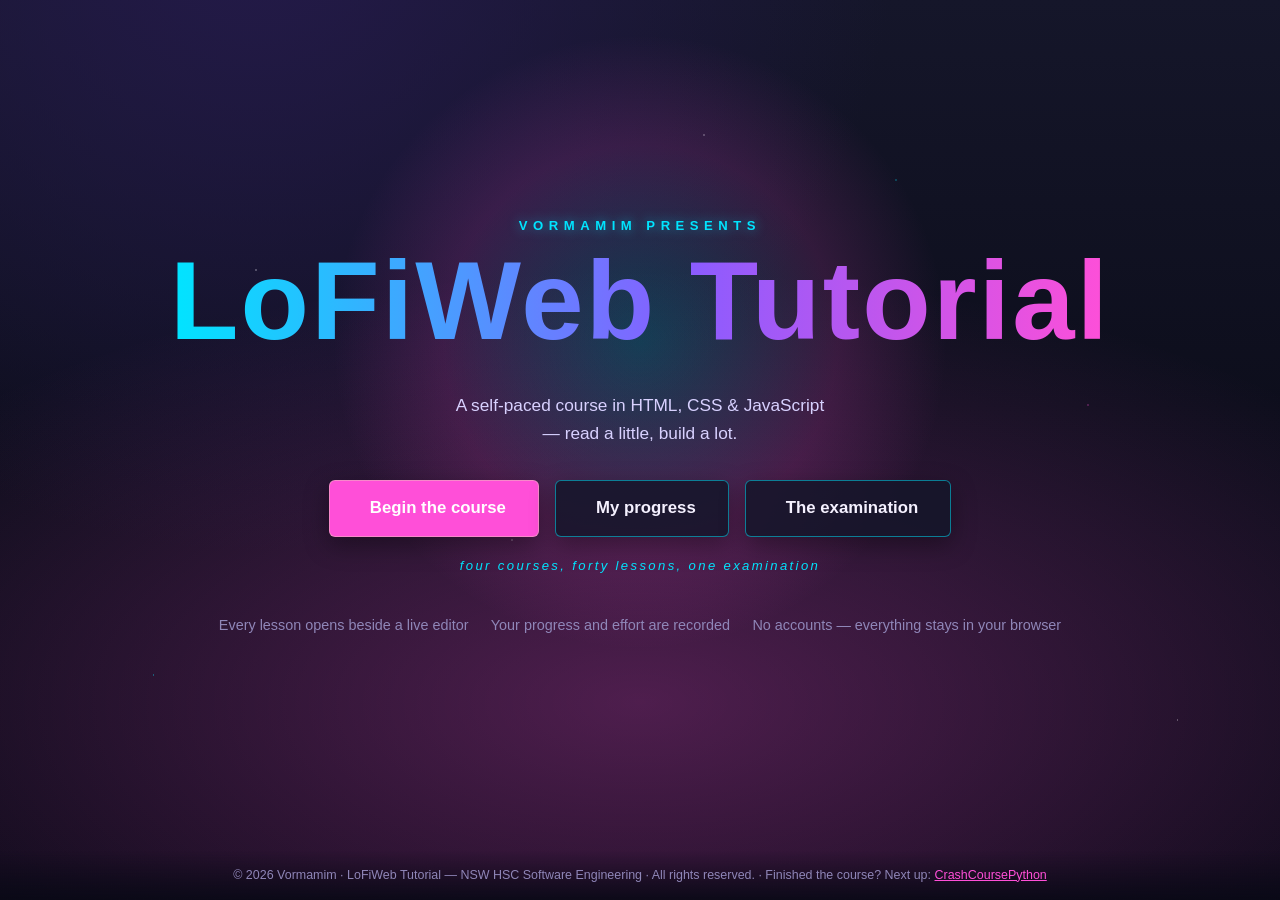
<file: index.html>
<!DOCTYPE html>
<html lang="en">
<head>
  <meta charset="UTF-8" />
  <meta name="viewport" content="width=device-width, initial-scale=1.0" />
  <title>Vormamim · LoFiWeb Tutorial</title>
  <meta name="description" content="LoFiWeb Tutorial — a self-paced web development course for absolute beginners. Forty lessons of HTML, CSS and JavaScript in a built-in IDE, leading to a practical examination." />
  <link rel="stylesheet" href="css/style.css" />
</head>
<body class="landing">
  <!-- quiet study scene: lamplight, ruled lines, dust motes -->
  <div class="scene" aria-hidden="true">
    <div class="sky"></div>
    <div class="sun"></div>
    <div class="grid"></div>
    <div class="stars"></div>
  </div>

  <main class="landing-content">
    <p class="landing-kicker">Vormamim presents</p>
    <h1 class="wordmark" data-text="LoFiWeb Tutorial">LoFiWeb Tutorial</h1>
    <p class="landing-tagline">A self-paced course in HTML, CSS &amp; JavaScript — read a little, build a lot.</p>

    <div class="enter-row">
      <a class="enter-btn" href="ide.html">
        <span class="enter-glow"></span>
        Begin the course
      </a>
      <a class="enter-btn alt" href="progress.html">
        <span class="enter-glow"></span>
        My progress
      </a>
      <a class="enter-btn alt" href="exam.html">
        <span class="enter-glow"></span>
        The examination
      </a>
    </div>
    <p class="press-start">four courses, forty lessons, one examination</p>

    <ul class="landing-features">
      <li>Every lesson opens beside a live editor</li>
      <li>Your progress and effort are recorded</li>
      <li>No accounts — everything stays in your browser</li>
    </ul>
  </main>

  <footer class="landing-footer">
    © 2026 Vormamim · LoFiWeb Tutorial — NSW HSC Software Engineering · All rights reserved.
    · Finished the course? Next up: <a href="/crashcoursepython/">CrashCoursePython</a>
  </footer>
</body>
</html>
</file>
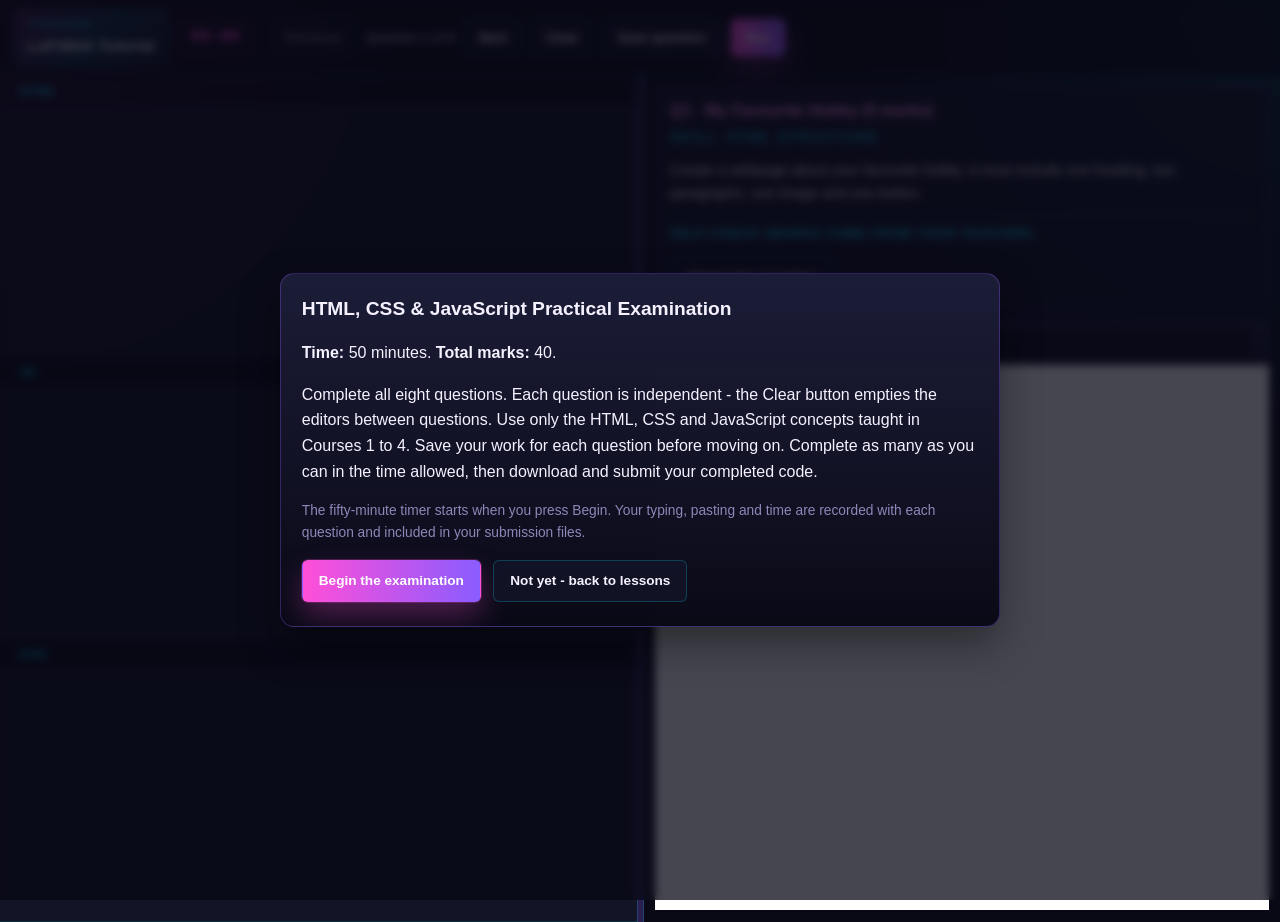
<file: exam.html>
<!DOCTYPE html>
<html lang="en">
<head>
  <meta charset="UTF-8" />
  <meta name="viewport" content="width=device-width, initial-scale=1.0" />
  <title>LoFiWeb Tutorial — practical examination</title>
  <meta name="description" content="The HTML, CSS and JavaScript practical examination: eight questions, fifty minutes, forty marks." />
  <link rel="stylesheet" href="css/style.css" />
</head>
<body class="lofi exam-page">
  <header class="toolbar">
    <a class="brand mini" href="index.html" title="Back to the landing page">
      <span class="brand-kicker">Vormamim</span>
      <strong>LoFiWeb Tutorial</strong>
    </a>
    <span class="exam-timer" id="timer">50:00</span>
    <span class="spacer"></span>
    <button class="button button-secondary" id="prevBtn" disabled>Previous</button>
    <span class="exam-qcount" id="qCount">Question 1 of 8</span>
    <button class="button button-secondary" id="nextBtn">Next</button>
    <button class="button button-secondary" id="clearBtn" title="Empty the editors for a fresh question">Clear</button>
    <button class="button button-secondary" id="saveQBtn" title="Download this question's page with its provenance record">Save question</button>
    <button class="button button-primary" id="runBtn" title="Refresh the preview">Run</button>
  </header>

  <main class="workspace exam-workspace" id="workspace">
    <section class="editors" id="editors">
      <div class="editor-row" data-lang="html">
        <div class="editor-head"><span class="dot pink"></span><span class="label">HTML</span></div>
        <div class="editor-wrap">
          <textarea id="ed-html" class="code-input" spellcheck="false" autocomplete="off" autocapitalize="off" wrap="soft"></textarea>
        </div>
      </div>
      <div class="editor-row" data-lang="js">
        <div class="editor-head"><span class="dot cyan"></span><span class="label">JS</span></div>
        <div class="editor-wrap">
          <textarea id="ed-js" class="code-input" spellcheck="false" autocomplete="off" autocapitalize="off" wrap="soft"></textarea>
        </div>
      </div>
      <div class="editor-row" data-lang="css">
        <div class="editor-head"><span class="dot violet"></span><span class="label">CSS</span></div>
        <div class="editor-wrap">
          <textarea id="ed-css" class="code-input" spellcheck="false" autocomplete="off" autocapitalize="off" wrap="soft"></textarea>
        </div>
      </div>
    </section>

    <div class="divider" id="divider" aria-hidden="true"></div>

    <section class="vormweb">
      <div class="exam-brief">
        <h2 id="qTitle"></h2>
        <p class="exam-skill" id="qSkill"></p>
        <p id="qBrief"></p>
        <div class="lm-checks">
          <h3>Self-check (marks come from your teacher)</h3>
          <ul id="qCheckList"></ul>
          <button class="button button-secondary" id="checkBtn">Check this question</button>
        </div>
      </div>
      <div class="vw-chrome">
        <span class="vw-dot red"></span><span class="vw-dot amber"></span><span class="vw-dot green"></span>
        <div class="vw-address"><span id="vwUrl">vormweb://exam</span></div>
      </div>
      <iframe id="preview" class="vw-screen" sandbox="allow-scripts allow-modals" title="Exam preview"></iframe>
    </section>
  </main>

  <!-- start overlay -->
  <div class="modal-backdrop" id="startModal">
    <div class="modal">
      <div class="modal-head">
        <h2 id="examTitle">Practical Examination</h2>
      </div>
      <div id="examIntro"></div>
      <p class="modal-sub">The fifty-minute timer starts when you press Begin. Your typing,
      pasting and time are recorded with each question and included in your submission files.</p>
      <button class="button button-primary" id="beginBtn">Begin the examination</button>
      <a class="button button-secondary" href="ide.html" style="margin-left:0.5rem">Not yet - back to lessons</a>
    </div>
  </div>

  <div class="toast" id="toast" hidden></div>

  <script src="js/common.js"></script>
  <script src="js/lessons.js"></script>
  <script src="js/progress.js"></script>
  <script src="js/exam.js"></script>
</body>
</html>
</file>
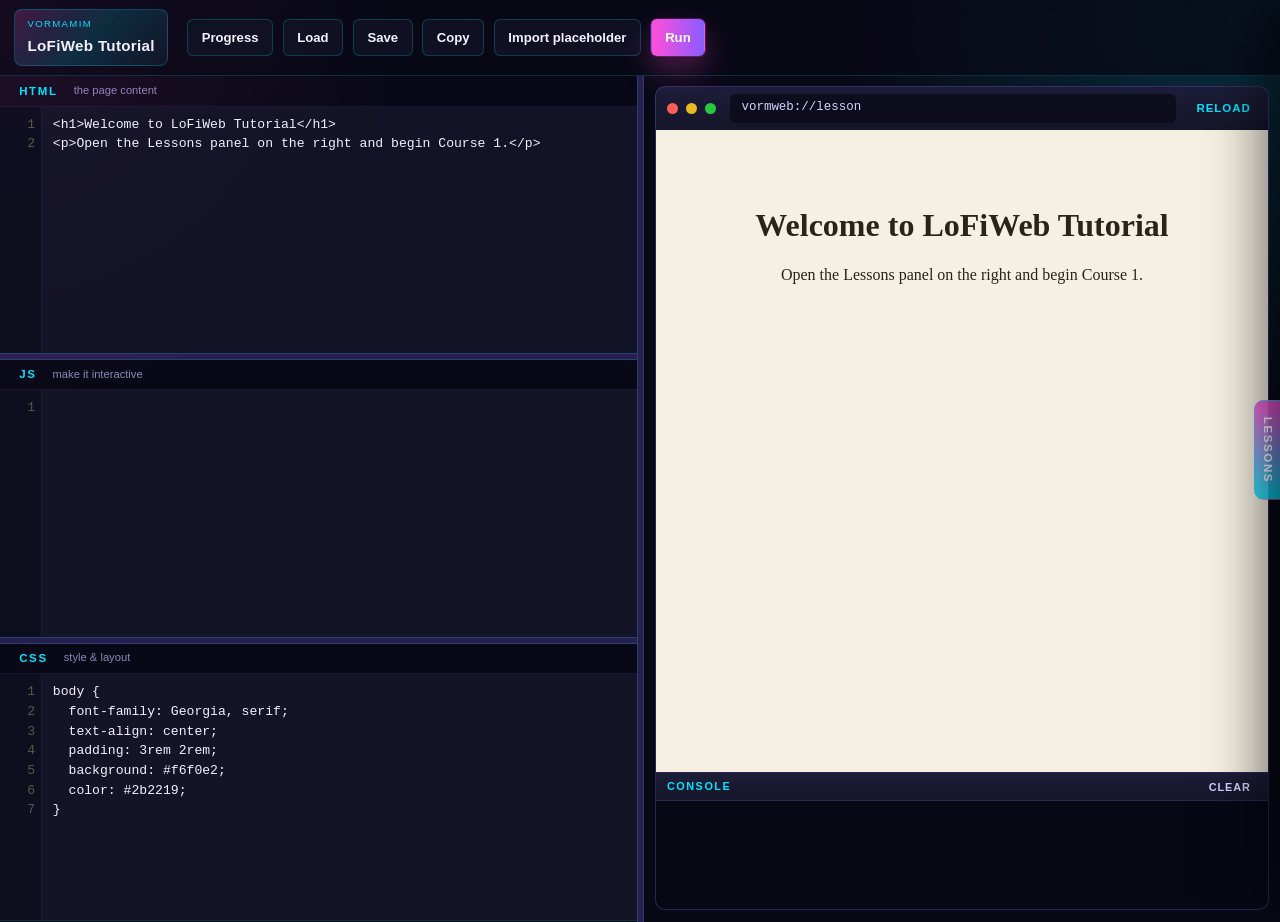
<file: ide.html>
<!DOCTYPE html>
<html lang="en">
<head>
  <meta charset="UTF-8" />
  <meta name="viewport" content="width=device-width, initial-scale=1.0" />
  <title>LoFiWeb Tutorial — the IDE</title>
  <meta name="description" content="The LoFiWeb Tutorial IDE: forty self-paced lessons beside three editors and a live VormWeb preview." />
  <link rel="stylesheet" href="css/style.css" />
</head>
<body class="lofi">
  <!-- ------------------------------------------------------- toolbar --- -->
  <header class="toolbar">
    <a class="brand mini" href="index.html" id="brandHome" title="Back to the landing page">
      <span class="brand-kicker">Vormamim</span>
      <strong>LoFiWeb Tutorial</strong>
    </a>
    <span class="spacer"></span>
    <a class="button button-secondary" href="progress.html" title="See your progress report">Progress</a>
    <button class="button button-secondary" id="loadBtn" title="Open a saved .html page">Load</button>
    <button class="button button-secondary" id="saveBtn" title="Download as a single .html file">Save</button>
    <button class="button button-secondary" id="copyBtn" title="Copy the whole page as one HTML file">Copy</button>
    <button class="button button-secondary" id="placeholderBtn" title="Insert a placeholder image">Import placeholder</button>
    <button class="button button-primary" id="runBtn" title="Refresh the preview (Ctrl+Enter)">Run</button>
    <input type="file" id="fileInput" accept=".html,text/html" hidden />
  </header>

  <!-- ---------------------------------------------------- workspace --- -->
  <main class="workspace" id="workspace">
    <!-- COLUMN 1: three editor rows -->
    <section class="editors" id="editors">
      <div class="editor-row" data-lang="html">
        <div class="editor-head"><span class="dot pink"></span><span class="label">HTML</span>
          <span class="spacer"></span><span class="hint">the page content</span></div>
        <div class="editor-wrap">
          <div class="gutter" id="gutter-html" aria-hidden="true"></div>
          <textarea id="ed-html" class="code-input" spellcheck="false" autocomplete="off" autocapitalize="off" wrap="soft"></textarea>
        </div>
      </div>

      <div class="row-divider" title="Drag to resize · double-click to reset"></div>

      <div class="editor-row" data-lang="js">
        <div class="editor-head"><span class="dot cyan"></span><span class="label">JS</span>
          <span class="spacer"></span><span class="hint">make it interactive</span></div>
        <div class="editor-wrap">
          <div class="gutter" id="gutter-js" aria-hidden="true"></div>
          <textarea id="ed-js" class="code-input" spellcheck="false" autocomplete="off" autocapitalize="off" wrap="soft"></textarea>
        </div>
      </div>

      <div class="row-divider" title="Drag to resize · double-click to reset"></div>

      <div class="editor-row" data-lang="css">
        <div class="editor-head"><span class="dot violet"></span><span class="label">CSS</span>
          <span class="spacer"></span><span class="hint">style &amp; layout</span></div>
        <div class="editor-wrap">
          <div class="gutter" id="gutter-css" aria-hidden="true"></div>
          <textarea id="ed-css" class="code-input" spellcheck="false" autocomplete="off" autocapitalize="off" wrap="soft"></textarea>
        </div>
      </div>
    </section>

    <!-- draggable divider -->
    <div class="divider" id="divider" title="Drag to resize · double-click to reset"></div>

    <!-- COLUMN 2: the fake "VormWeb" browser -->
    <section class="vormweb">
      <div class="vw-chrome">
        <span class="vw-dot red"></span><span class="vw-dot amber"></span><span class="vw-dot green"></span>
        <div class="vw-address"><span id="vwUrl">vormweb://lesson</span></div>
        <button class="vw-reload" id="reloadBtn" title="Reload preview">Reload</button>
      </div>
      <div class="vw-screen-wrap" id="vwScreenWrap">
        <iframe id="preview" class="vw-screen" sandbox="allow-scripts allow-modals" title="VormWeb live preview"></iframe>
        <div class="vw-scanline" id="vwScanline" aria-hidden="true"></div>
      </div>
      <div class="vw-console">
        <div class="vw-console-head">
          <span class="label">Console</span>
          <span class="spacer"></span>
          <button id="consoleClear" title="Clear the console">Clear</button>
        </div>
        <div class="vw-console-body" id="consoleBody" aria-live="polite"></div>
      </div>
    </section>
  </main>

  <!-- ------------------------------------------- lessons slide-out --- -->
  <button class="rail-toggle" id="railToggle">Lessons</button>
  <aside class="rail" id="rail" aria-label="Lessons">
    <button class="rail-close" id="railClose" title="Close">Close</button>
    <p class="page-eyebrow">Course outline</p>
    <p class="nav-progress" id="railProgress"></p>
    <nav id="lessonNav" aria-label="Lessons"></nav>
  </aside>

  <!-- ------------------------------------------------ tutor modal --- -->
  <div class="modal-backdrop" id="lessonModal" hidden>
    <div class="modal lesson-modal">
      <div class="modal-head">
        <h2 id="lmTitle">Lesson</h2>
        <button class="rail-close" id="lmClose" title="Close">Close</button>
      </div>
      <p class="lm-goal" id="lmGoal"></p>
      <div class="lm-page" id="lmPage"></div>
      <div class="lm-checks" id="lmChecks" hidden>
        <h3>Your task checklist</h3>
        <ul id="lmCheckList"></ul>
        <p class="lm-note" id="lmNote" hidden></p>
      </div>
      <div class="lm-footer">
        <div class="lm-actions">
          <button class="button button-secondary" id="lmLoad" hidden>Load example</button>
          <button class="button button-primary" id="lmCheckBtn" hidden>Check my work</button>
        </div>
        <div class="lm-nav">
          <button class="button button-secondary" id="lmBack">Back</button>
          <span class="lm-count" id="lmCount"></span>
          <button class="button button-primary" id="lmNext">Next</button>
        </div>
      </div>
    </div>
  </div>

  <!-- ------------------------------------------- placeholder modal --- -->
  <div class="modal-backdrop" id="phModal" hidden>
    <div class="modal">
      <div class="modal-head">
        <h2>Import a placeholder</h2>
        <button class="rail-close" id="phClose" title="Close">Close</button>
      </div>
      <p class="modal-sub">For practice pages. Click one to drop an <code>&lt;img&gt;</code> into your HTML.</p>
      <div class="ph-grid" id="phGrid"></div>
    </div>
  </div>

  <div class="toast" id="toast" hidden></div>

  <script src="js/common.js"></script>
  <script src="js/placeholders.js"></script>
  <script src="js/lessons.js"></script>
  <script src="js/progress.js"></script>
  <script src="js/app.js"></script>
</body>
</html>
</file>
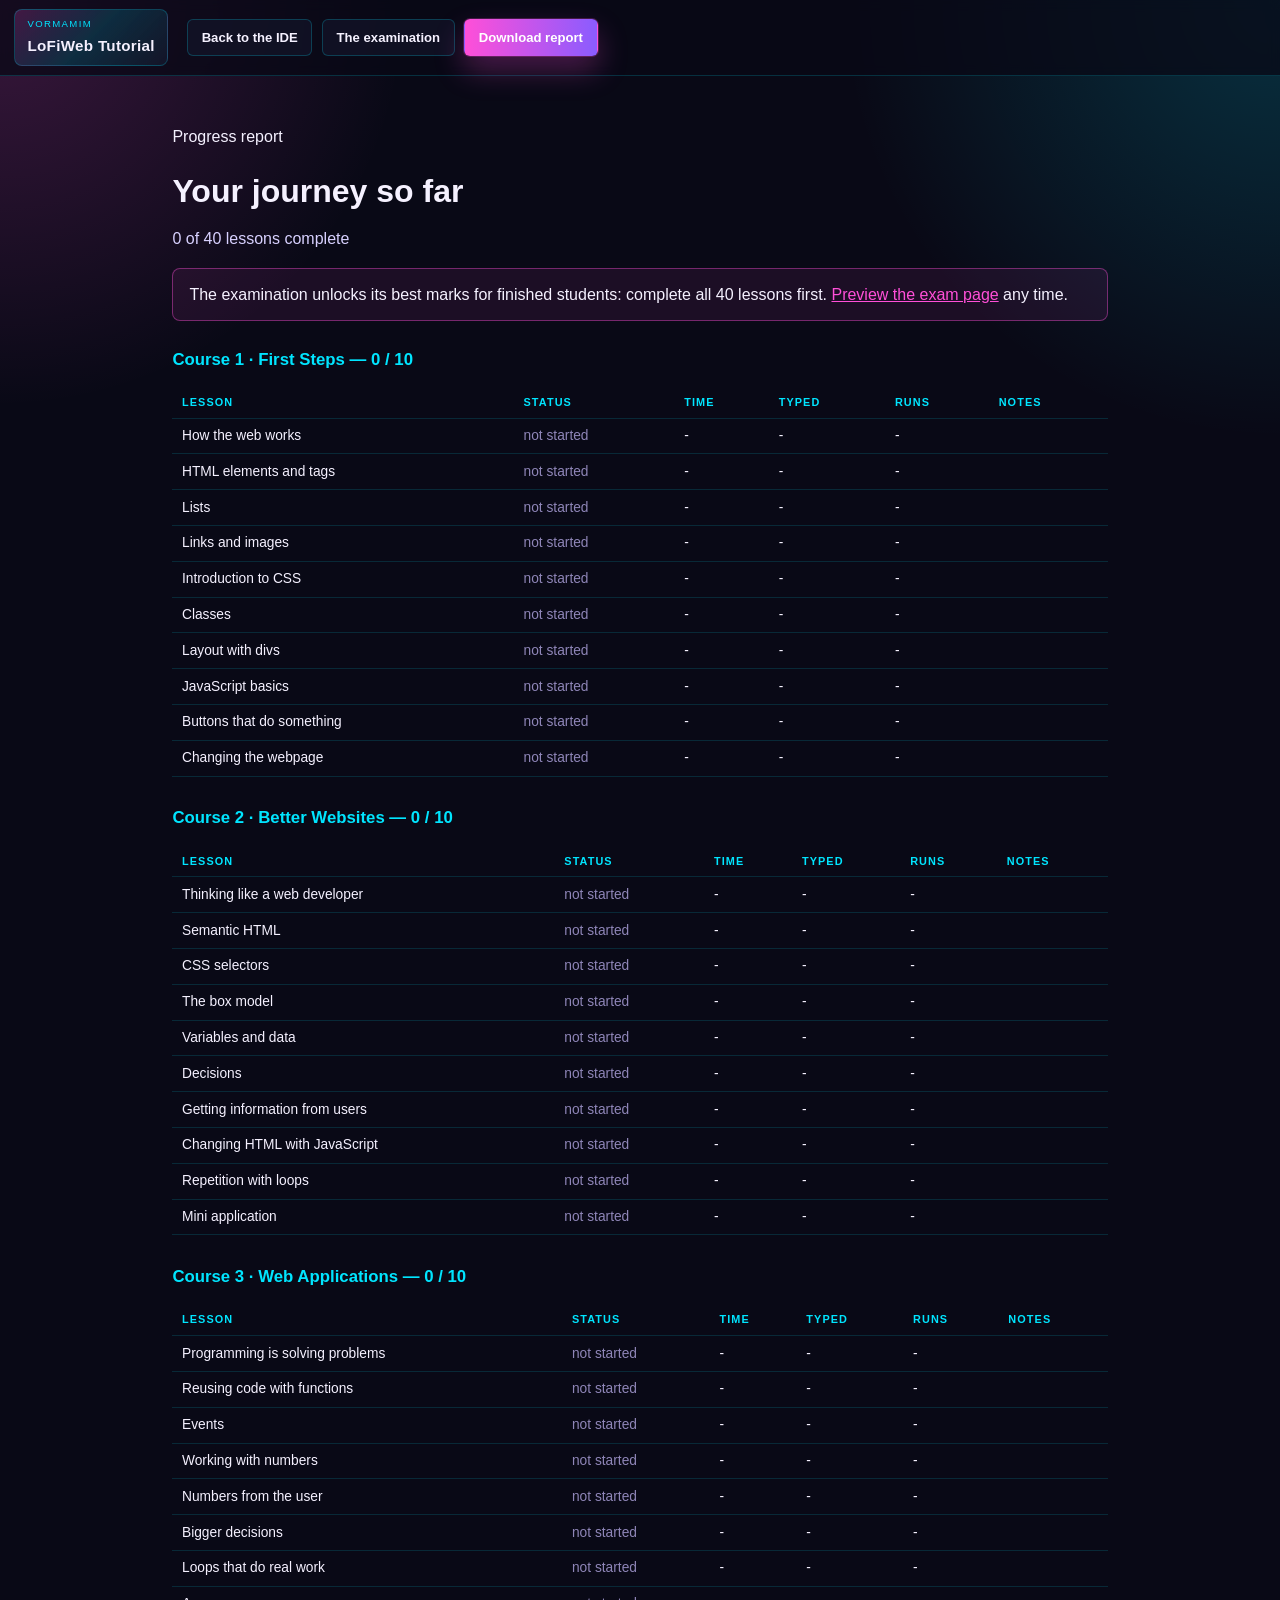
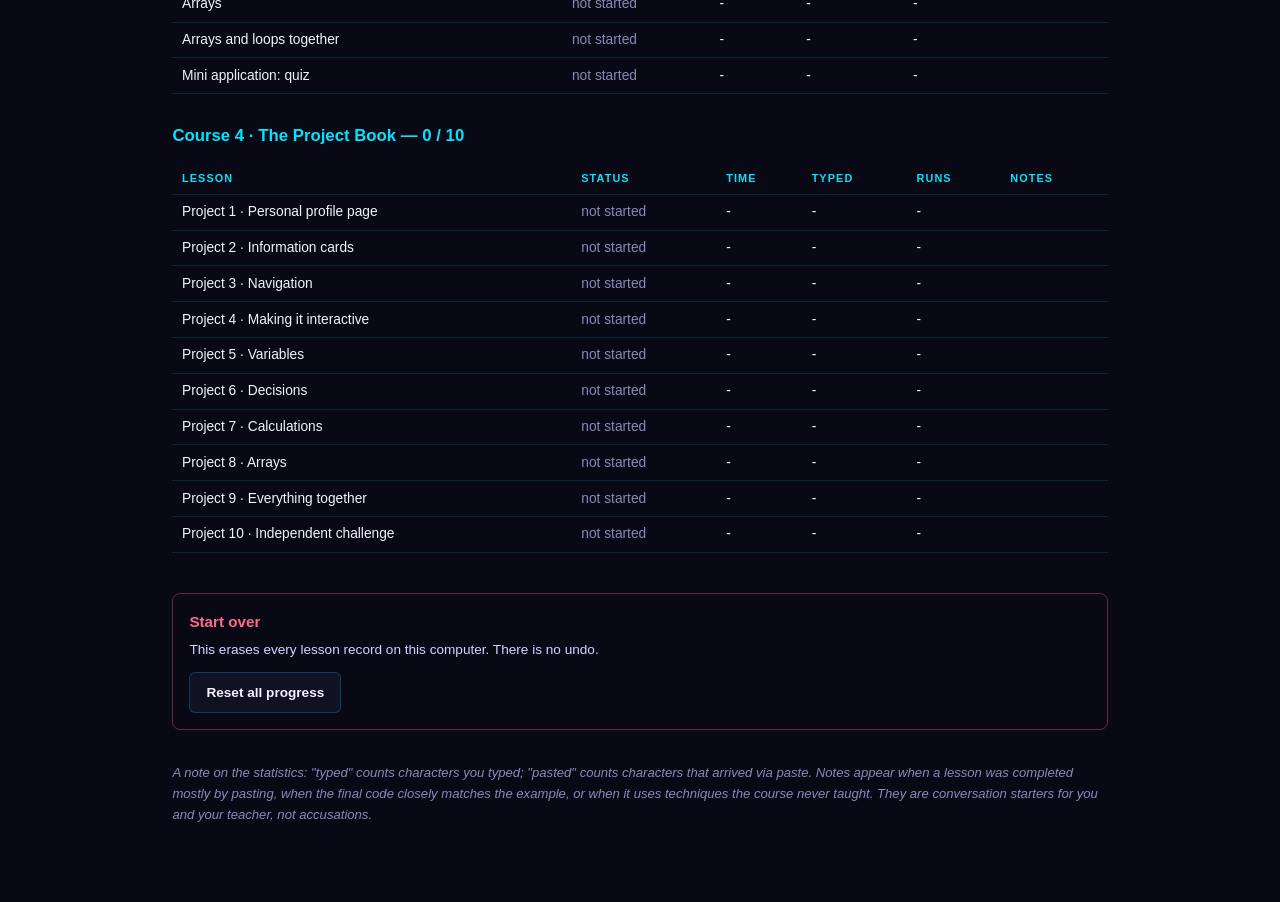
<file: progress.html>
<!DOCTYPE html>
<html lang="en">
<head>
  <meta charset="UTF-8" />
  <meta name="viewport" content="width=device-width, initial-scale=1.0" />
  <title>LoFiWeb Tutorial — progress</title>
  <meta name="description" content="Your LoFiWeb Tutorial progress report: lesson status, effort statistics and teacher notes." />
  <link rel="stylesheet" href="css/style.css" />
</head>
<body class="report-page">
  <header class="toolbar">
    <a class="brand mini" href="index.html" title="Back to the landing page">
      <span class="brand-kicker">Vormamim</span>
      <strong>LoFiWeb Tutorial</strong>
    </a>
    <span class="spacer"></span>
    <a class="button button-secondary" href="ide.html">Back to the IDE</a>
    <a class="button button-secondary" href="exam.html">The examination</a>
    <button class="button button-primary" id="downloadBtn">Download report</button>
  </header>

  <main class="report-main">
    <p class="page-eyebrow">Progress report</p>
    <h1>Your journey so far</h1>
    <p class="report-summary" id="summaryLine"></p>
    <div id="examBanner" class="exam-banner" hidden></div>

    <div id="courses"></div>

    <section class="report-danger">
      <h2>Start over</h2>
      <p>This erases every lesson record on this computer. There is no undo.</p>
      <button class="button button-secondary" id="resetBtn">Reset all progress</button>
    </section>

    <p class="report-note">A note on the statistics: "typed" counts characters you typed;
    "pasted" counts characters that arrived via paste. Notes appear when a lesson was
    completed mostly by pasting, when the final code closely matches the example, or when
    it uses techniques the course never taught. They are conversation starters for you and
    your teacher, not accusations.</p>
  </main>

  <script src="js/common.js"></script>
  <script src="js/lessons.js"></script>
  <script src="js/progress.js"></script>
  <script>
  (function () {
    "use strict";
    var $ = function (id) { return document.getElementById(id); };

    function render() {
      var s = window.TUT.summary();
      $("summaryLine").textContent = s.complete + " of " + s.total +
        " lessons complete" + (s.flagged ? " · " + s.flagged + " with notes for your teacher" : "");

      var banner = $("examBanner");
      if (s.complete === s.total && s.total > 0) {
        banner.hidden = false;
        banner.innerHTML = "<strong>You are ready for the examination.</strong> " +
          "Fifty minutes, eight questions, everything you have practised. " +
          "<a href='exam.html'>Begin when your teacher says so.</a>" +
          "<hr style='border-color:var(--cyan-line);margin:0.8rem 0;'>" +
          "<strong>What's next?</strong> You already know variables, conditions, loops and functions — " +
          "just in JavaScript. <a href='/crashcoursepython/'>CrashCoursePython</a> " +
          "teaches the same ideas again in Python, the language the rest of the HSC Software Engineering " +
          "course builds on.";
      } else {
        banner.hidden = false;
        banner.innerHTML = "The examination unlocks its best marks for finished students: " +
          "complete all " + s.total + " lessons first. <a href='exam.html'>Preview the exam page</a> any time.";
      }

      var box = $("courses");
      box.innerHTML = "";
      var p = window.TUT.load();
      s.courses.forEach(function (course) {
        var sec = document.createElement("section");
        sec.className = "report-course";
        var doneCount = course.lessons.filter(function (r) {
          return r.rec && r.rec.status === "complete";
        }).length;
        var h = document.createElement("h2");
        h.textContent = course.title + " — " + doneCount + " / " + course.lessons.length;
        sec.appendChild(h);

        var table = document.createElement("table");
        table.className = "report-table";
        table.innerHTML = "<thead><tr><th>Lesson</th><th>Status</th><th>Time</th>" +
          "<th>Typed</th><th>Runs</th><th>Notes</th></tr></thead>";
        var tbody = document.createElement("tbody");
        course.lessons.forEach(function (row) {
          var r = row.rec;
          var tr = document.createElement("tr");
          function td(text, cls) {
            var cell = document.createElement("td");
            cell.textContent = text;
            if (cls) cell.className = cls;
            tr.appendChild(cell);
          }
          td(row.lesson.title);
          if (!r) {
            td("not started", "muted"); td("-"); td("-"); td("-"); td("");
          } else {
            td(r.status === "complete" ? "complete" : "in progress",
               r.status === "complete" ? "status-done" : "status-started");
            td(Math.round((r.seconds || 0) / 60) + " min");
            var total = (r.typed || 0) + (r.pasted || 0);
            td(total ? Math.round(100 * (r.typed || 0) / total) + "%" : "-");
            td(String(r.runs || 0));
            var notes = (r.flags || []).map(function (f) {
              return window.TUT.FLAG_TEXT[f] || f;
            });
            if (r.advanced && r.advanced.length) {
              notes.push("Untaught techniques seen: " + r.advanced.join(", "));
            }
            td(notes.join("; "), notes.length ? "flagged" : "");
          }
          tbody.appendChild(tr);
        });
        table.appendChild(tbody);
        sec.appendChild(table);
        box.appendChild(sec);
      });
    }

    $("downloadBtn").addEventListener("click", function () {
      var blob = new Blob([window.TUT.reportText()], { type: "text/plain" });
      var url = URL.createObjectURL(blob);
      var a = document.createElement("a");
      a.href = url; a.download = "lofiweb-tutorial-progress.txt";
      document.body.appendChild(a); a.click(); a.remove();
      setTimeout(function () { URL.revokeObjectURL(url); }, 1000);
    });

    $("resetBtn").addEventListener("click", function () {
      if (confirm("Erase all lesson progress on this computer? This cannot be undone.")) {
        localStorage.removeItem("tut:progress");
        localStorage.removeItem("tut:exam");
        render();
      }
    });

    render();
  })();
  </script>
</body>
</html>
</file>
<file: css/style.css>
/* ============================================================================
   LoFiWeb Tutorial — synthwave theme for the Vormamim tutorial IDE
   Design tokens match the house style shared with LoFiPySQL, LoFiFlask and
   CrashCoursePython's own site.css.
   ========================================================================== */

:root {
  --bg: #090916;
  --bg-strong: #15162a;
  --panel: rgba(21, 22, 42, 0.82);
  --panel-2: rgba(21, 22, 42, 0.84);
  --panel-border: rgba(138, 92, 255, 0.30);
  --cyan-line: rgba(0, 229, 255, 0.18);
  --ink: #f5f1ff;
  --muted: #8f86b8;
  --muted-2: #d8d1ff;
  --accent: #ff4fd8;
  --accent-2: #8a5cff;
  --cyan: #00e5ff;
  --cyan-strong: #00c2d6;
  --pink-soft: #ff8fe8;
  --ok: #6bffb0;
  --err: #ff6b8b;
  --shadow: 0 18px 40px rgba(0, 0, 0, 0.38);
  --mono: "Fira Code", "SFMono-Regular", Consolas, "Liberation Mono", Menlo, monospace;
  --sans: "Inter", "Segoe UI", "Avenir Next", "Helvetica Neue", sans-serif;
}

* { box-sizing: border-box; }
/* The native `hidden` attribute has the same specificity as a class selector,
   so any element with a class that sets `display` (e.g. `.button`) silently
   ignores `hidden` unless we force it here. */
[hidden] { display: none !important; }
html { scroll-behavior: smooth; }

body {
  margin: 0;
  min-height: 100vh;
  background:
    radial-gradient(circle at top left, rgba(255, 79, 216, 0.20), transparent 26%),
    radial-gradient(circle at top right, rgba(0, 229, 255, 0.18), transparent 28%),
    linear-gradient(180deg, rgba(9, 9, 22, 0.68) 0%, rgba(9, 9, 22, 0.96) 100%);
  background-color: var(--bg);
  background-attachment: fixed;
  color: var(--ink);
  font-family: var(--sans);
  line-height: 1.6;
}

a { color: var(--accent); }

/* ---------------------------------------------------------------- shell --- */
.app-shell {
  display: grid;
  grid-template-columns: 290px minmax(0, 1fr);
  min-height: 100vh;
}

/* ------------------------------------------------------------- sidebar --- */
.sidebar {
  position: sticky;
  top: 0;
  align-self: start;
  height: 100vh;
  overflow-y: auto;
  padding: 1.5rem 1.1rem 2.5rem;
  border-right: 1px solid var(--cyan-line);
  background: linear-gradient(180deg, rgba(21, 22, 42, 0.96), rgba(9, 9, 22, 0.92));
  backdrop-filter: blur(12px);
}

.brand {
  display: block;
  margin-bottom: 1.4rem;
  padding: 0.95rem;
  border-radius: 8px;
  border: 1px solid rgba(0, 229, 255, 0.22);
  background: linear-gradient(135deg, rgba(255, 79, 216, 0.20), rgba(0, 229, 255, 0.16), rgba(21, 22, 42, 0.92));
  color: #f5f1ff;
  text-decoration: none;
  box-shadow: 0 0 0 1px rgba(255, 79, 216, 0.18), var(--shadow);
}
.brand-kicker {
  display: block;
  margin-bottom: 0.3rem;
  color: var(--cyan);
  font-size: 0.68rem;
  text-transform: uppercase;
  letter-spacing: 0.14em;
}
.brand strong { font-size: 1.05rem; letter-spacing: 0.02em; }

.nav-progress {
  margin: 0 0 1.2rem;
  font-size: 0.72rem;
  color: var(--muted);
  text-transform: uppercase;
  letter-spacing: 0.12em;
}

.lesson-group + .lesson-group { margin-top: 0.9rem; }
.lesson-group {
  border: 1px solid rgba(0, 229, 255, 0.14);
  border-radius: 8px;
  background: rgba(21, 22, 42, 0.72);
}
.lesson-group[open] {
  border-color: rgba(255, 79, 216, 0.42);
  background: rgba(28, 29, 56, 0.92);
}
.lesson-group summary {
  cursor: pointer;
  list-style: none;
  padding: 0.6rem 0.8rem;
  color: var(--ink);
  font-size: 0.86rem;
  font-weight: 700;
  text-transform: uppercase;
  letter-spacing: 0.08em;
}
.lesson-group summary::-webkit-details-marker { display: none; }
.lesson-group summary::after { content: "+"; float: right; color: var(--cyan); font-weight: 700; }
.lesson-group[open] summary::after { content: "-"; }
.lesson-group .group-sub {
  display: block;
  margin-top: 0.2rem;
  font-size: 0.66rem;
  font-weight: 500;
  letter-spacing: 0.04em;
  text-transform: none;
  color: var(--muted);
}
.lesson-links { padding: 0.15rem 0.35rem 0.4rem; }

.lesson-link {
  display: flex;
  gap: 0.5rem;
  align-items: baseline;
  margin-bottom: 0.14rem;
  padding: 0.45rem 0.7rem;
  border-radius: 8px;
  border: 1px solid transparent;
  color: var(--muted-2);
  text-decoration: none;
  font-size: 0.9rem;
  cursor: pointer;
  transition: background-color 120ms ease, border-color 120ms ease;
}
.lesson-link:hover {
  background: rgba(255, 79, 216, 0.12);
  border-color: rgba(0, 229, 255, 0.22);
}
.lesson-link .code {
  font-family: var(--mono);
  font-size: 0.74rem;
  color: var(--cyan);
  min-width: 1.6rem;
}
.lesson-link.active {
  background: linear-gradient(90deg, rgba(255, 79, 216, 0.95), rgba(0, 229, 255, 0.85));
  color: #ffffff;
  font-weight: 600;
}
.lesson-link.active .code { color: #ffffff; }
.lesson-link.done::after {
  content: "done"; margin-left: auto; color: var(--ok);
  font-size: 0.66rem; letter-spacing: 0.1em; text-transform: uppercase;
}
.lesson-link.active.done::after { color: #ffffff; }

/* --------------------------------------------------------------- main --- */
.main {
  display: grid;
  grid-template-rows: auto minmax(0, 1fr);
  min-width: 0;
  height: 100vh;
}

.topbar {
  display: flex;
  align-items: center;
  gap: 0.75rem;
  padding: 0.7rem 1.1rem;
  border-bottom: 1px solid var(--cyan-line);
  background: rgba(9, 9, 22, 0.55);
  backdrop-filter: blur(3px);
}
.topbar .eyebrow {
  margin: 0;
  color: var(--cyan);
  font-size: 0.68rem;
  font-weight: 700;
  text-transform: uppercase;
  letter-spacing: 0.15em;
}
.topbar h1 { margin: 0; font-size: 1.05rem; font-weight: 700; }
.topbar .spacer { flex: 1; }

/* buttons */
.button {
  display: inline-flex;
  align-items: center;
  justify-content: center;
  gap: 0.4rem;
  padding: 0.55rem 1rem;
  border-radius: 6px;
  border: 1px solid transparent;
  font: inherit;
  font-weight: 700;
  font-size: 0.85rem;
  text-decoration: none;
  cursor: pointer;
  white-space: nowrap;
}
.button-primary {
  background: linear-gradient(90deg, #ff4fd8, #8a5cff);
  color: #ffffff;
  box-shadow: 0 0 0 1px rgba(255, 79, 216, 0.22), 0 14px 30px rgba(255, 79, 216, 0.28);
}
.button-primary.run-flash { animation: run-flash 700ms ease; }
@keyframes run-flash {
  0%   { background: var(--ok); box-shadow: 0 0 0 1px rgba(107, 255, 176, 0.5), 0 0 22px rgba(107, 255, 176, 0.6); }
  60%  { background: var(--ok); box-shadow: 0 0 0 1px rgba(107, 255, 176, 0.5), 0 0 22px rgba(107, 255, 176, 0.6); }
  100% { background: linear-gradient(90deg, #ff4fd8, #8a5cff); box-shadow: 0 0 0 1px rgba(255, 79, 216, 0.22), 0 14px 30px rgba(255, 79, 216, 0.28); }
}
@media (prefers-reduced-motion: reduce) {
  .button-primary.run-flash { animation: none; }
}
.button-secondary {
  background: rgba(21, 22, 42, 0.70);
  color: var(--ink);
  border-color: rgba(0, 229, 255, 0.22);
}
.button:disabled { opacity: 0.5; cursor: not-allowed; }

/* -------------------------------------------------------- IDE (centre) --- */
.ide {
  display: grid;
  grid-template-rows: 1fr 1fr;
  gap: 0.6rem;
  padding: 0.8rem 1.1rem 1.1rem;
  min-height: 0;
}

.pane {
  display: flex;
  flex-direction: column;
  min-height: 0;
  border: 1px solid var(--panel-border);
  border-radius: 10px;
  background: var(--panel);
  box-shadow: 0 0 0 1px rgba(0, 229, 255, 0.08), var(--shadow);
  overflow: hidden;
}
.pane-head {
  display: flex;
  align-items: center;
  gap: 0.6rem;
  padding: 0.45rem 0.75rem;
  border-bottom: 1px solid var(--cyan-line);
  background: rgba(9, 9, 22, 0.5);
}
.pane-head .dot { width: 9px; height: 9px; border-radius: 50%; }
.dot.pink { background: var(--accent); }
.dot.cyan { background: var(--cyan-strong); }
.pane-head .label {
  font-size: 0.7rem;
  font-weight: 700;
  text-transform: uppercase;
  letter-spacing: 0.14em;
  color: var(--cyan);
}
.pane-head .spacer { flex: 1; }
.pane-head .hint { font-size: 0.72rem; color: var(--muted); }

/* compact buttons that live in the code pane header (left-aligned so the
   right-hand theory slide-out never covers them) */
.pane-btn {
  display: inline-flex;
  align-items: center;
  gap: 0.3rem;
  padding: 0.32rem 0.7rem;
  border-radius: 6px;
  border: 1px solid rgba(0, 229, 255, 0.30);
  background: rgba(21, 22, 42, 0.75);
  color: var(--ink);
  font: inherit;
  font-size: 0.76rem;
  font-weight: 700;
  cursor: pointer;
  white-space: nowrap;
}
.pane-btn:hover { border-color: var(--accent); }
.pane-btn.run {
  border-color: transparent;
  background: linear-gradient(90deg, #ff4fd8, #8a5cff);
  color: #ffffff;
  box-shadow: 0 0 0 1px rgba(255, 79, 216, 0.22), 0 8px 18px rgba(255, 79, 216, 0.25);
}
.pane-btn:disabled { opacity: 0.5; cursor: not-allowed; }

#editor {
  flex: 1;
  width: 100%;
  min-height: 0;
  resize: none;
  border: 0;
  padding: 0.8rem 0.9rem;
  background: transparent;
  color: var(--ink);
  font-family: var(--mono);
  font-size: 0.92rem;
  line-height: 1.5;
  tab-size: 2;
}
#editor:focus { outline: none; }
#editor::selection { background: rgba(255, 79, 216, 0.35); }

.terminal {
  flex: 1;
  min-height: 0;
  overflow: auto;
  padding: 0.6rem 0.8rem;
  font-family: var(--mono);
  font-size: 0.85rem;
}
.terminal .muted { color: var(--muted); }
.terminal .err { color: var(--err); white-space: pre-wrap; }
.terminal .ok { color: var(--ok); }
.terminal .meta { color: var(--cyan); margin-bottom: 0.5rem; }

/* results table */
.result-table { border-collapse: collapse; width: 100%; font-size: 0.82rem; }
.result-table th, .result-table td {
  padding: 0.32rem 0.6rem;
  text-align: left;
  border-bottom: 1px solid rgba(138, 92, 255, 0.18);
  white-space: nowrap;
}
.result-table th {
  position: sticky;
  top: 0;
  background: rgba(28, 29, 56, 0.98);
  color: var(--cyan);
  text-transform: uppercase;
  font-size: 0.68rem;
  letter-spacing: 0.08em;
}
.result-table tbody tr:nth-child(even) { background: rgba(255, 255, 255, 0.03); }
.result-table tbody tr:hover { background: rgba(255, 79, 216, 0.10); }

.dialect-hint {
  margin: 0 0 0.6rem;
  padding: 0.5rem 0.7rem;
  border-left: 3px solid var(--cyan-strong);
  background: rgba(0, 229, 255, 0.08);
  color: var(--muted-2);
  border-radius: 4px;
}
.dialect-hint code { color: var(--cyan); }

/* ------------------------------------------------- right slide-out panel --- */
.rail-toggle {
  position: fixed;
  top: 50%;
  right: 0;
  transform: translateY(-50%);
  z-index: 30;
  writing-mode: vertical-rl;
  padding: 1rem 0.4rem;
  border: 1px solid rgba(0, 229, 255, 0.3);
  border-right: 0;
  border-radius: 10px 0 0 10px;
  background: linear-gradient(180deg, rgba(255, 79, 216, 0.9), rgba(0, 229, 255, 0.85));
  color: #ffffff;
  font-weight: 800;
  letter-spacing: 0.14em;
  text-transform: uppercase;
  font-size: 0.72rem;
  cursor: pointer;
}

.rail {
  position: fixed;
  top: 0;
  right: 0;
  z-index: 40;
  width: min(460px, 92vw);
  height: 100vh;
  overflow-y: auto;
  padding: 1.4rem 1.3rem 3rem;
  border-left: 1px solid rgba(0, 229, 255, 0.22);
  background: linear-gradient(180deg, rgba(28, 29, 56, 0.98), rgba(9, 9, 22, 0.98));
  box-shadow: -20px 0 50px rgba(0, 0, 0, 0.5);
  transform: translateX(100%);
  transition: transform 220ms ease;
}
.rail.open { transform: translateX(0); }

.rail-close {
  position: absolute;
  top: 1rem;
  right: 1rem;
  padding: 0.35rem 0.8rem;
  border-radius: 6px;
  border: 1px solid rgba(0, 229, 255, 0.3);
  background: rgba(21, 22, 42, 0.8);
  color: var(--ink);
  font-size: 0.72rem;
  font-weight: 700;
  letter-spacing: 0.08em;
  text-transform: uppercase;
  cursor: pointer;
}

.rail .page-eyebrow {
  margin: 0 0 0.3rem;
  color: var(--cyan);
  font-size: 0.7rem;
  font-weight: 700;
  text-transform: uppercase;
  letter-spacing: 0.15em;
}
.rail h2 { margin: 0 0 0.2rem; font-size: 1.35rem; line-height: 1.15; }
.rail .outcomes {
  margin: 0.2rem 0 1rem;
  font-size: 0.72rem;
  color: var(--pink-soft);
  letter-spacing: 0.04em;
}

.card {
  margin-bottom: 1.1rem;
  padding: 1rem 1.05rem;
  border: 1px solid var(--panel-border);
  border-radius: 12px;
  background: var(--panel-2);
  box-shadow: 0 0 0 1px rgba(0, 229, 255, 0.08), 0 8px 24px rgba(0, 0, 0, 0.24);
}
.card > h3 {
  margin: 0 0 0.6rem;
  font-size: 0.72rem;
  text-transform: uppercase;
  letter-spacing: 0.14em;
  color: var(--pink-soft);
}
.theory p { margin: 0 0 0.7rem; color: var(--muted-2); }
.theory ul, .theory ol { margin: 0 0 0.8rem; padding-left: 1.2rem; color: var(--muted-2); }
.theory li { margin-bottom: 0.3rem; }
.theory code, .rail code {
  font-family: var(--mono);
  font-size: 0.86em;
  padding: 0.05rem 0.3rem;
  border-radius: 4px;
  background: rgba(0, 229, 255, 0.12);
  color: var(--cyan);
}
.theory pre {
  margin: 0 0 0.8rem;
  padding: 0.7rem 0.8rem;
  overflow-x: auto;
  border-radius: 8px;
  border: 1px solid var(--cyan-line);
  background: rgba(9, 9, 22, 0.8);
}
.theory pre code { background: none; padding: 0; color: var(--ink); }
.theory .keyword { color: var(--accent); font-weight: 700; }

/* runnable worked example: code block + "Try it" button */
.code-example { margin: 0 0 0.9rem; }
.code-example pre { margin-bottom: 0; border-bottom-left-radius: 0; border-bottom-right-radius: 0; }
.try-btn {
  display: inline-flex;
  align-items: center;
  gap: 0.35rem;
  padding: 0.4rem 0.8rem;
  border: 1px solid var(--cyan-line);
  border-top: 0;
  border-radius: 0 0 8px 8px;
  background: rgba(0, 229, 255, 0.10);
  color: var(--cyan);
  font: inherit;
  font-size: 0.78rem;
  font-weight: 700;
  cursor: pointer;
  transition: background 120ms ease, color 120ms ease;
}
.try-btn:hover { background: linear-gradient(90deg, #ff4fd8, #8a5cff); color: #ffffff; border-color: transparent; }
.try-btn.ran { background: rgba(107, 255, 176, 0.18); color: var(--ok); }

/* a small "step" chip authors can use in theory via **Step 1** style headings */
.theory .step {
  display: inline-block;
  margin: 0.2rem 0;
  padding: 0.1rem 0.5rem;
  border-radius: 6px;
  background: rgba(255, 79, 216, 0.16);
  color: var(--pink-soft);
  font-size: 0.7rem;
  font-weight: 700;
  text-transform: uppercase;
  letter-spacing: 0.08em;
}
.theory table.spec { border-collapse: collapse; width: 100%; margin: 0 0 0.8rem; font-size: 0.82rem; }
.theory table.spec th, .theory table.spec td {
  border: 1px solid var(--cyan-line);
  padding: 0.3rem 0.5rem;
  text-align: left;
}
.theory table.spec th { color: var(--cyan); background: rgba(0, 229, 255, 0.08); }

/* MCQ */
.mcq .q { margin: 0 0 0.7rem; font-weight: 600; }
.mcq-option {
  display: block;
  width: 100%;
  text-align: left;
  margin-bottom: 0.5rem;
  padding: 0.6rem 0.8rem;
  border-radius: 8px;
  border: 1px solid rgba(0, 229, 255, 0.2);
  background: rgba(21, 22, 42, 0.7);
  color: var(--ink);
  font: inherit;
  cursor: pointer;
  transition: border-color 120ms ease, background 120ms ease;
}
.mcq-option:hover { border-color: var(--accent); }
.mcq-option.correct { border-color: var(--ok); background: rgba(107, 255, 176, 0.14); }
.mcq-option.wrong { border-color: var(--err); background: rgba(255, 107, 139, 0.14); }
.mcq-option:disabled { cursor: default; }
.mcq-feedback {
  margin-top: 0.5rem;
  padding: 0.6rem 0.8rem;
  border-radius: 8px;
  font-size: 0.86rem;
  display: none;
}
.mcq-feedback.show { display: block; }
.mcq-feedback.good { background: rgba(107, 255, 176, 0.12); color: var(--ok); }
.mcq-feedback.bad { background: rgba(255, 107, 139, 0.12); color: var(--err); }

/* Task */
.task .prompt { color: var(--muted-2); }
.task .nudge {
  margin: 0.6rem 0;
  padding: 0.6rem 0.8rem;
  border-left: 3px solid var(--accent);
  background: rgba(255, 79, 216, 0.08);
  border-radius: 4px;
  font-size: 0.85rem;
  color: var(--muted-2);
}
.task-actions { display: flex; gap: 0.5rem; flex-wrap: wrap; margin-top: 0.6rem; }
.task .expected { display: none; margin-top: 0.8rem; }
.task .expected.show { display: block; }
.task .expected h4 {
  margin: 0 0 0.4rem;
  font-size: 0.7rem;
  text-transform: uppercase;
  letter-spacing: 0.1em;
  color: var(--cyan);
}

/* ------------------------------------------------------------ loader --- */
.loader {
  position: fixed;
  inset: 0;
  z-index: 100;
  display: flex;
  align-items: center;
  justify-content: center;
  flex-direction: column;
  gap: 1rem;
  background: rgba(9, 9, 22, 0.96);
  color: var(--muted);
}
.loader.hidden { display: none; }
.loader .ring {
  width: 44px; height: 44px;
  border: 3px solid rgba(0, 229, 255, 0.25);
  border-top-color: var(--accent);
  border-radius: 50%;
  animation: spin 0.9s linear infinite;
}
@keyframes spin { to { transform: rotate(360deg); } }

/* ------------------------------------------------------------ confetti --- */
.confetti-piece {
  position: fixed;
  top: -14px;
  width: 8px; height: 14px;
  border-radius: 2px;
  pointer-events: none;
  z-index: 90;
  animation: confetti-fall linear forwards;
}
@keyframes confetti-fall {
  to { transform: translateY(105vh) rotate(var(--spin)); opacity: 0.2; }
}
@media (prefers-reduced-motion: reduce) {
  .confetti-piece { display: none; }
}

/* ------------------------------------------------------------ responsive --- */
@media (max-width: 900px) {
  .app-shell { grid-template-columns: 1fr; }
  .sidebar {
    position: static;
    height: auto;
    border-right: 0;
    border-bottom: 1px solid var(--cyan-line);
  }
  .main { height: auto; }
  .ide { grid-template-rows: 280px 260px; }
}

/* ==========================================================================
   LoFiWeb — landing page, IDE workspace, tutorials
   ========================================================================== */
.dot.violet { background: var(--accent-2); }

/* ------------------------------------------------------ landing page --- */
body.landing { overflow: hidden; height: 100vh; }
.scene { position: fixed; inset: 0; z-index: 0; overflow: hidden; }
.scene .sky {
  position: absolute; inset: 0;
  background:
    radial-gradient(120% 80% at 50% 78%, rgba(255, 79, 216, 0.28), transparent 60%),
    radial-gradient(circle at 20% -10%, #241a4a 0%, transparent 45%),
    linear-gradient(180deg, #15162a 0%, #0d0e1c 45%, #090916 100%);
}
/* a soft cyan/pink glow behind the wordmark */
.scene .sun {
  position: absolute; left: 50%; top: 38%;
  width: 620px; height: 620px; transform: translate(-50%, -50%);
  border-radius: 50%;
  background: radial-gradient(circle,
    rgba(0, 229, 255, 0.20) 0%,
    rgba(255, 79, 216, 0.14) 45%,
    transparent 70%);
}
/* the ledger-line motif doesn't fit the synthwave look -- switched off */
.scene .grid { display: none; }
/* a twinkling starfield */
.scene .stars {
  position: absolute; inset: 0;
  background-image:
    radial-gradient(1px 1px at 20% 30%, rgba(245, 241, 255, 0.9), transparent),
    radial-gradient(1px 1px at 70% 20%, rgba(0, 229, 255, 0.8), transparent),
    radial-gradient(1px 1px at 40% 60%, rgba(245, 241, 255, 0.7), transparent),
    radial-gradient(1px 1px at 85% 45%, rgba(255, 79, 216, 0.8), transparent),
    radial-gradient(1px 1px at 55% 15%, rgba(245, 241, 255, 0.8), transparent),
    radial-gradient(1px 1px at 12% 75%, rgba(0, 229, 255, 0.7), transparent),
    radial-gradient(1px 1px at 92% 80%, rgba(245, 241, 255, 0.6), transparent);
  animation: twinkle 6s ease-in-out infinite alternate;
}
@keyframes twinkle { from { opacity: 0.4; } to { opacity: 0.9; } }

.landing-content {
  position: relative; z-index: 2;
  min-height: 100vh;
  display: flex; flex-direction: column; align-items: center; justify-content: center;
  text-align: center; padding: 2rem 1rem 5rem;
}
.landing-kicker {
  margin: 0 0 0.4rem; color: var(--cyan);
  text-transform: uppercase; letter-spacing: 0.42em; font-size: 0.82rem; font-weight: 700;
  text-shadow: 0 0 12px rgba(0, 229, 255,0.6);
}
.wordmark {
  margin: 0; font-weight: 800; letter-spacing: 0.02em;
  font-family: var(--sans);
  font-size: clamp(2.6rem, 11vw, 7rem); line-height: 1.05;
  padding-bottom: 0.15em;
  background: linear-gradient(90deg, var(--cyan), var(--accent-2) 55%, var(--accent));
  -webkit-background-clip: text; background-clip: text; color: transparent;
}
.landing-tagline {
  margin: 1rem 0 2rem; max-width: 40ch; color: var(--muted-2); font-size: 1.08rem;
}
.enter-row { display: flex; gap: 1rem; flex-wrap: wrap; justify-content: center; }
.enter-btn {
  position: relative; display: inline-flex; align-items: center; gap: 0.5rem;
  padding: 0.9rem 2rem; border-radius: 6px;
  background: #ff4fd8;
  color: #ffffff; font-weight: 700; font-size: 1.05rem; text-decoration: none;
  border: 1px solid rgba(236, 223, 180, 0.4);
  box-shadow: 0 8px 24px rgba(0, 0, 0, 0.35);
}
.enter-btn.alt {
  background: rgba(21, 22, 42, 0.85); color: #f5f1ff;
  border: 1px solid rgba(0, 229, 255, 0.5);
}
.enter-btn:hover { transform: translateY(-2px); background: #ff8fe8; }
.enter-btn.alt:hover { background: rgba(28, 29, 56, 0.9); }
.press-start {
  margin: 1.1rem 0 0; color: var(--cyan); font-size: 0.82rem;
  font-style: italic; letter-spacing: 0.18em;
}
.landing-features {
  list-style: none; display: flex; gap: 1.4rem; flex-wrap: wrap; justify-content: center;
  margin: 2.4rem 0 0; padding: 0; color: var(--muted); font-size: 0.9rem;
}
.landing-footer {
  position: fixed; bottom: 0; left: 0; right: 0; z-index: 2;
  padding: 0.9rem; text-align: center; color: var(--muted);
  font-size: 0.78rem; background: linear-gradient(180deg, transparent, rgba(9, 9, 22,0.9));
}
@media (prefers-reduced-motion: reduce) {
  .scene .sun, .scene .grid, .scene .stars, .wordmark, .enter-btn, .press-start { animation: none; }
}

/* ------------------------------------------------------- IDE: shell --- */
body.lofi { height: 100vh; overflow: hidden; }
.toolbar {
  display: flex; align-items: center; gap: 0.6rem;
  padding: 0.55rem 0.9rem;
  border-bottom: 1px solid var(--cyan-line);
  background: rgba(9, 9, 22,0.75); backdrop-filter: blur(6px);
}
.brand.mini { margin: 0; padding: 0.4rem 0.75rem; box-shadow: none; }
.brand.mini .brand-kicker { font-size: 0.6rem; margin-bottom: 0.1rem; }
.brand.mini strong { font-size: 0.95rem; }
.toolbar .button { padding: 0.45rem 0.85rem; font-size: 0.82rem; }

.workspace {
  display: grid;
  grid-template-columns: var(--col1, 1fr) 7px 1fr;
  height: calc(100vh - 3.4rem);
  min-height: 0;
}

/* column 1: three editor rows */
.editors { display: flex; flex-direction: column; min-width: 0; min-height: 0; }
.editor-row {
  flex: 1 1 0; display: flex; flex-direction: column; min-height: 0;
}
.editor-row:last-child { border-bottom: 1px solid var(--cyan-line); }
.editor-head {
  display: flex; align-items: center; gap: 0.5rem;
  padding: 0.35rem 0.7rem; background: rgba(9, 9, 22,0.5);
  border-bottom: 1px solid rgba(138, 92, 255,0.14);
}
.editor-head .label { font-size: 0.72rem; font-weight: 800; letter-spacing: 0.14em; color: var(--cyan); text-transform: uppercase; }
.editor-head .hint { font-size: 0.7rem; color: var(--muted); }
.editor-wrap { position: relative; flex: 1 1 0; min-height: 0; display: flex; overflow: hidden; background: var(--panel); }
.gutter {
  flex: none; width: 2.6rem; padding: 0.5rem 0.35rem 0.5rem 0;
  text-align: right; overflow: hidden;
  font-family: var(--mono); font-size: 0.82rem; line-height: 1.5;
  color: rgba(214, 194, 138,0.4);
  background: rgba(9, 9, 22,0.5); border-right: 1px solid rgba(138, 92, 255,0.14);
  user-select: none; white-space: pre;
}
.code-input {
  flex: 1 1 auto; min-width: 0; resize: none; border: 0; margin: 0;
  padding: 0.5rem 0.7rem; overflow: auto;
  white-space: pre-wrap; overflow-wrap: break-word;
  background: transparent; color: var(--ink);
  font-family: var(--mono); font-size: 0.82rem; line-height: 1.5; tab-size: 2;
}
.code-input:focus { outline: none; }
.code-input::selection { background: rgba(255, 79, 216,0.35); }

/* draggable divider */
.divider {
  cursor: col-resize; background: rgba(138, 92, 255,0.25);
  border-left: 1px solid var(--cyan-line); border-right: 1px solid var(--cyan-line);
  transition: background 120ms ease;
}
.divider:hover, .divider.dragging { background: linear-gradient(180deg, #ff4fd8, #00c2d6); }

/* draggable row dividers between the three editors */
.row-divider {
  flex: none; height: 7px; cursor: row-resize;
  background: rgba(138, 92, 255,0.25);
  border-top: 1px solid var(--cyan-line); border-bottom: 1px solid var(--cyan-line);
  transition: background 120ms ease;
  touch-action: none;
}
.row-divider:hover, .row-divider.dragging { background: linear-gradient(90deg, #ff4fd8, #00c2d6); }

/* column 2: the VormWeb fake browser */
.vormweb { display: flex; flex-direction: column; min-width: 0; min-height: 0; padding: 0.6rem 0.7rem 0.7rem; }
.vw-chrome {
  display: flex; align-items: center; gap: 0.5rem;
  padding: 0.45rem 0.7rem; border-radius: 10px 10px 0 0;
  background: linear-gradient(180deg, #1c1d38, #15162a);
  border: 1px solid var(--panel-border); border-bottom: 0;
}
.vw-dot { width: 11px; height: 11px; border-radius: 50%; }
.vw-dot.red { background: #ff5f57; } .vw-dot.amber { background: #e8b923; } .vw-dot.green { background: #28c840; }
.vw-address {
  flex: 1; display: flex; align-items: center; gap: 0.4rem;
  margin: 0 0.4rem; padding: 0.3rem 0.7rem; border-radius: 6px;
  background: rgba(9, 9, 22,0.75); color: var(--muted-2);
  font-family: var(--mono); font-size: 0.78rem;
}
.vw-reload {
  border: 0; background: none; color: var(--cyan); cursor: pointer;
  font-size: 0.72rem; font-weight: 700; letter-spacing: 0.08em; text-transform: uppercase;
}
.vw-screen-wrap {
  position: relative;
  flex: 1 1 auto; min-height: 0; display: flex;
  overflow: hidden;
  border: 1px solid var(--panel-border); border-top: 0;
}
.vw-screen {
  flex: 1 1 auto; min-height: 0; width: 100%;
  border: 0;
  background: #ffffff;
}
/* a synthwave scanline that sweeps down the preview each time it refreshes.
   Deliberately opaque, no mix-blend-mode -- most student pages have a plain
   white background, and blend modes like "screen" or "overlay" wash out to
   invisible over white, which is why this needs to be a solid, glowing bar
   instead. */
.vw-scanline {
  position: absolute; left: 0; right: 0; top: 0; height: 6px;
  background: linear-gradient(90deg, transparent, var(--cyan) 15%, var(--accent) 50%, var(--accent-2) 85%, transparent);
  box-shadow: 0 0 16px 3px rgba(0, 229, 255, 0.85), 0 0 30px 8px rgba(255, 79, 216, 0.55);
  opacity: 0;
  pointer-events: none;
  z-index: 5;
}
.vw-scanline.scanning { animation: vw-scan 550ms ease-in-out; }
@keyframes vw-scan {
  0%   { top: 0; opacity: 0; }
  8%   { opacity: 1; }
  92%  { opacity: 1; }
  100% { top: 100%; opacity: 0; }
}
@media (prefers-reduced-motion: reduce) {
  .vw-scanline.scanning { animation: none; }
}

/* the small console under the preview */
.vw-console {
  flex: none; display: flex; flex-direction: column;
  border: 1px solid var(--panel-border); border-top: 0;
  border-radius: 0 0 10px 10px; overflow: hidden;
  background: rgba(9, 9, 22,0.85);
}
.vw-console-head {
  display: flex; align-items: center; gap: 0.5rem;
  padding: 0.3rem 0.7rem;
  background: linear-gradient(180deg, #1c1d38, #15162a);
  border-bottom: 1px solid rgba(138, 92, 255,0.14);
}
.vw-console-head .spacer { flex: 1; }
.vw-console-head .label {
  font-size: 0.68rem; font-weight: 800; letter-spacing: 0.14em;
  color: var(--cyan); text-transform: uppercase;
}
.vw-console-head button {
  border: 0; background: none; color: var(--muted-2); cursor: pointer;
  font-size: 0.68rem; font-weight: 700; letter-spacing: 0.08em; text-transform: uppercase;
}
.vw-console-head button:hover { color: var(--cyan); }
.vw-console-body {
  height: 108px; overflow-y: auto; padding: 0.35rem 0.7rem;
  font-family: var(--mono); font-size: 0.76rem; line-height: 1.5;
}
.vw-console-body .entry { white-space: pre-wrap; overflow-wrap: break-word; color: var(--ink); }
.vw-console-body .entry.warn { color: #e8b923; }
.vw-console-body .entry.error { color: #ff5f57; }
.vw-console-body .entry.muted { color: var(--muted); font-style: italic; }

/* tabbed cheat-sheet rail */
.rail .tabs { display: grid; grid-template-columns: repeat(3, 1fr); gap: 0.35rem; margin: 0.3rem 0 1rem; }
.tab {
  flex: 1; padding: 0.5rem 0.4rem; border-radius: 8px;
  border: 1px solid rgba(0, 229, 255,0.2); background: rgba(21, 22, 42,0.7);
  color: var(--ink); font: inherit; font-weight: 700; font-size: 0.82rem; cursor: pointer;
}
.tab.active { background: linear-gradient(90deg, #ff4fd8, #00c2d6); color: #ffffff; border-color: transparent; }
.cheat-card {
  margin-bottom: 0.9rem; padding: 0.8rem 0.9rem;
  border: 1px solid var(--panel-border); border-radius: 10px; background: var(--panel-2);
}
.cheat-card h4 { margin: 0 0 0.35rem; color: var(--pink-soft); font-size: 0.9rem; }
.cheat-card p { margin: 0 0 0.5rem; color: var(--muted-2); font-size: 0.86rem; }
.cheat-card pre {
  margin: 0; padding: 0.6rem 0.7rem; overflow-x: auto;
  border-radius: 8px; border: 1px solid var(--cyan-line); background: rgba(9, 9, 22,0.8);
  font-family: var(--mono); font-size: 0.8rem; color: var(--ink);
}
.cheat-card .keyword { color: var(--accent); font-weight: 700; }
.copy-mini {
  margin-top: 0.4rem; padding: 0.28rem 0.7rem; border-radius: 6px;
  border: 1px solid var(--cyan-line); background: rgba(0, 229, 255,0.1);
  color: var(--cyan); font: inherit; font-size: 0.74rem; font-weight: 700; cursor: pointer;
}
.copy-mini:hover { background: linear-gradient(90deg,#ff4fd8,#8a5cff); color: #ffffff; border-color: transparent; }

/* placeholder modal */
.modal-backdrop {
  position: fixed; inset: 0; z-index: 60; display: flex; align-items: center; justify-content: center;
  background: rgba(9, 9, 22,0.75); backdrop-filter: blur(4px); padding: 1rem;
}
.modal-backdrop[hidden] { display: none; }
.modal {
  position: relative;
  width: min(720px, 96vw); max-height: 88vh; overflow-y: auto;
  padding: 1.2rem 1.3rem 1.5rem; border-radius: 14px;
  border: 1px solid var(--panel-border); background: linear-gradient(180deg, rgba(28, 29, 56,0.98), rgba(9, 9, 22,0.98));
  box-shadow: var(--shadow);
}
.modal-head { display: flex; align-items: center; justify-content: space-between; }
.modal-head h2 { margin: 0; font-size: 1.2rem; }
.modal-sub { margin: 0.3rem 0 1rem; color: var(--muted); font-size: 0.86rem; }
.ph-grid { display: grid; grid-template-columns: repeat(auto-fill, minmax(140px, 1fr)); gap: 0.8rem; }
.ph-item {
  cursor: pointer; padding: 0.5rem; border-radius: 10px;
  border: 1px solid var(--cyan-line); background: rgba(21, 22, 42,0.85); text-align: center;
  transition: border-color 120ms ease, transform 120ms ease;
}
.ph-item:hover { border-color: var(--accent); transform: translateY(-2px); }
.ph-item img { width: 100%; height: 84px; object-fit: contain; border-radius: 6px; background: #fff; }
.ph-item span { display: block; margin-top: 0.4rem; font-size: 0.76rem; color: var(--muted-2); }

/* toast */
.toast {
  position: fixed; bottom: 1.2rem; left: 50%; transform: translateX(-50%); z-index: 80;
  padding: 0.6rem 1.1rem; border-radius: 6px;
  background: linear-gradient(90deg, #ff4fd8, #8a5cff); color: #ffffff;
  font-weight: 700; font-size: 0.85rem; box-shadow: var(--shadow);
}
.toast[hidden] { display: none; }

/* ------------------------------------------------------- tutorials --- */
body.tutorials-page { height: 100vh; overflow: hidden; }
.tut-shell { display: grid; grid-template-columns: 280px minmax(0,1fr); height: 100vh; }
.tut-main { overflow-y: auto; padding: 1.6rem clamp(1rem, 3vw, 2.5rem) 4rem; }
.tut-main .page-header { padding: 0.5rem 0 1.2rem; }
.tut-main h1 { margin: 0.2rem 0; font-size: clamp(1.6rem, 3.5vw, 2.4rem); }
.tut-intro { color: var(--muted-2); max-width: 62ch; }
.tut-step {
  margin: 1.3rem 0; padding: 1.1rem 1.2rem;
  border: 1px solid var(--panel-border); border-radius: 12px; background: var(--panel-2);
  box-shadow: 0 8px 24px rgba(0,0,0,0.24);
}
.tut-step h3 { margin: 0 0 0.6rem; color: var(--cyan); }
.tut-step p { color: var(--muted-2); }
.tut-step pre {
  margin: 0.4rem 0; padding: 0.7rem 0.8rem; overflow-x: auto; border-radius: 8px;
  border: 1px solid var(--cyan-line); background: rgba(9, 9, 22,0.8);
  font-family: var(--mono); font-size: 0.82rem; color: var(--ink);
}
.tut-step .keyword { color: var(--accent); font-weight: 700; }
.tut-actions { display: flex; gap: 0.5rem; flex-wrap: wrap; margin-top: 0.6rem; }
.tut-result {
  display: none; margin-top: 0.7rem; width: 100%; height: 200px;
  border: 1px solid var(--panel-border); border-radius: 8px; background: #fff;
}
.tut-result.show { display: block; }
.tut-nav a.lesson-link { cursor: pointer; }
.tut-code { margin: 0.5rem 0; }
.tut-code .step {
  display: inline-block; margin-bottom: 0.25rem;
  padding: 0.1rem 0.55rem; border-radius: 6px;
  background: rgba(0, 229, 255,0.14); color: var(--cyan);
  font-size: 0.66rem; font-weight: 800; letter-spacing: 0.1em; text-transform: uppercase;
}

/* ------------------------------------------------- lessons & tutor modal --- */
.rail { width: min(420px, 92vw); }
#lessonNav { margin-top: 0.4rem; }

.lesson-modal {
  width: min(680px, 94vw);
  max-height: 88vh;
  display: flex;
  flex-direction: column;
}
.lm-goal {
  margin: 0.2rem 0 0.8rem; color: var(--cyan);
  font-style: italic; font-size: 0.92rem;
}
.lm-page {
  flex: 1 1 auto; min-height: 0; overflow-y: auto;
  padding: 0.2rem 0.2rem 0.6rem;
  font-size: 0.95rem;
}
.lm-page h3 { margin: 0.2rem 0 0.5rem; color: var(--pink-soft); font-size: 1.02rem; }
.lm-page pre {
  margin: 0.6rem 0; padding: 0.65rem 0.8rem; overflow-x: auto;
  border: 1px solid var(--panel-border); border-radius: 8px;
  background: rgba(9, 9, 22, 0.8);
}
.lm-page code { font-family: var(--mono); font-size: 0.84rem; color: var(--ink); }
.lm-page p code, .lm-page li code {
  background: rgba(0, 229, 255, 0.14); border-radius: 4px; padding: 0 0.3em;
  color: var(--pink-soft);
}
.lm-page ul, .lm-page ol { padding-left: 1.3rem; }
.lm-page li { margin: 0.2rem 0; }

.lm-checks { border-top: 1px solid var(--cyan-line); padding-top: 0.6rem; }
.lm-checks h3 {
  margin: 0 0 0.4rem; font-size: 0.74rem; color: var(--cyan);
  text-transform: uppercase; letter-spacing: 0.12em;
}
.lm-checks ul { list-style: none; margin: 0 0 0.5rem; padding: 0; max-height: 60vh; overflow-y: auto; }
.lm-checks li {
  padding: 0.28rem 0.5rem; margin-bottom: 0.2rem;
  border-radius: 6px; font-size: 0.88rem;
  border: 1px solid rgba(0, 229, 255, 0.14);
  color: var(--muted-2);
}
.lm-checks li.pass {
  border-color: rgba(107, 255, 176, 0.5);
  background: rgba(107, 255, 176, 0.12);
  color: #b8ffd9;
}
.lm-checks li.pass::before { content: "done "; color: var(--ok); font-size: 0.68rem; text-transform: uppercase; letter-spacing: 0.08em; }
.lm-checks li.fail::before { content: "to do "; color: var(--muted); font-size: 0.68rem; text-transform: uppercase; letter-spacing: 0.08em; }
.lm-note { margin: 0.4rem 0 0; font-size: 0.82rem; color: var(--pink-soft); font-style: italic; }

.lm-footer {
  display: flex; align-items: center; justify-content: space-between;
  gap: 0.8rem; flex-wrap: wrap;
  border-top: 1px solid var(--cyan-line);
  padding-top: 0.7rem; margin-top: 0.7rem;
}
.lm-actions { display: flex; gap: 0.5rem; }
.lm-nav { display: flex; align-items: center; gap: 0.7rem; margin-left: auto; }
.lm-count { font-size: 0.8rem; color: var(--muted); font-variant-numeric: tabular-nums; }

.lesson-complete-banner {
  margin: 0.6rem 0 0; padding: 0.5rem 0.8rem;
  border: 1px solid rgba(107, 255, 176, 0.5); border-radius: 6px;
  background: rgba(107, 255, 176, 0.12); color: #b8ffd9; font-size: 0.9rem;
}

/* status text on lesson rows */
.lesson-link .status {
  margin-left: auto; font-size: 0.64rem; letter-spacing: 0.1em;
  text-transform: uppercase; color: var(--muted);
}
.lesson-link .status.complete { color: var(--ok); }
.lesson-link .status.started { color: var(--pink-soft); }

/* --------------------------------------------------------- report page --- */
.report-main {
  max-width: 980px; margin: 0 auto; padding: 2rem 1.4rem 4rem;
}
.report-main h1 { margin: 0.2rem 0 0.6rem; }
.report-summary { color: var(--muted-2); margin: 0 0 1rem; }
.exam-banner {
  margin: 0 0 1.6rem; padding: 0.8rem 1rem;
  border: 1px solid rgba(255, 79, 216, 0.4); border-radius: 8px;
  background: rgba(255, 79, 216, 0.08);
}
.report-course { margin-bottom: 1.8rem; }
.report-course h2 { font-size: 1.05rem; color: var(--cyan); }
.report-table {
  width: 100%; border-collapse: collapse; font-size: 0.86rem;
}
.report-table th, .report-table td {
  text-align: left; padding: 0.4rem 0.6rem;
  border-bottom: 1px solid rgba(0, 229, 255, 0.14);
  vertical-align: top;
}
.report-table th {
  color: var(--cyan); font-size: 0.68rem;
  text-transform: uppercase; letter-spacing: 0.1em;
}
.report-table td.muted { color: var(--muted); }
.report-table td.status-done { color: var(--ok); }
.report-table td.status-started { color: var(--pink-soft); }
.report-table td.flagged { color: var(--err); font-size: 0.8rem; }
.report-danger {
  margin-top: 2.5rem; padding: 1rem;
  border: 1px solid rgba(255, 107, 139, 0.35); border-radius: 8px;
}
.report-danger h2 { margin: 0 0 0.3rem; font-size: 0.95rem; color: var(--err); }
.report-danger p { margin: 0 0 0.7rem; font-size: 0.85rem; color: var(--muted-2); }
.report-note { margin-top: 2rem; font-size: 0.82rem; color: var(--muted); font-style: italic; }

/* ----------------------------------------------------------- exam page --- */
.exam-timer {
  font-family: var(--mono); font-size: 1.05rem; font-weight: 700;
  color: var(--accent); padding: 0.2rem 0.7rem;
  border: 1px solid rgba(255, 79, 216, 0.4); border-radius: 6px;
  font-variant-numeric: tabular-nums;
}
.exam-qcount { font-size: 0.82rem; color: var(--muted-2); white-space: nowrap; }
.exam-brief {
  flex: none; max-height: 46%; overflow-y: auto;
  margin-bottom: 0.6rem; padding: 0.7rem 0.9rem;
  border: 1px solid var(--panel-border); border-radius: 10px;
  background: var(--panel);
}
.exam-brief h2 { margin: 0 0 0.2rem; font-size: 1rem; color: var(--pink-soft); }
.exam-skill {
  margin: 0 0 0.4rem; font-size: 0.72rem; color: var(--cyan);
  text-transform: uppercase; letter-spacing: 0.1em;
}
.exam-brief p { margin: 0 0 0.6rem; font-size: 0.9rem; }
.exam-brief .lm-checks { border-top: 1px solid var(--cyan-line); padding-top: 0.5rem; }
.exam-brief .lm-checks ul { max-height: none; }
</file>
